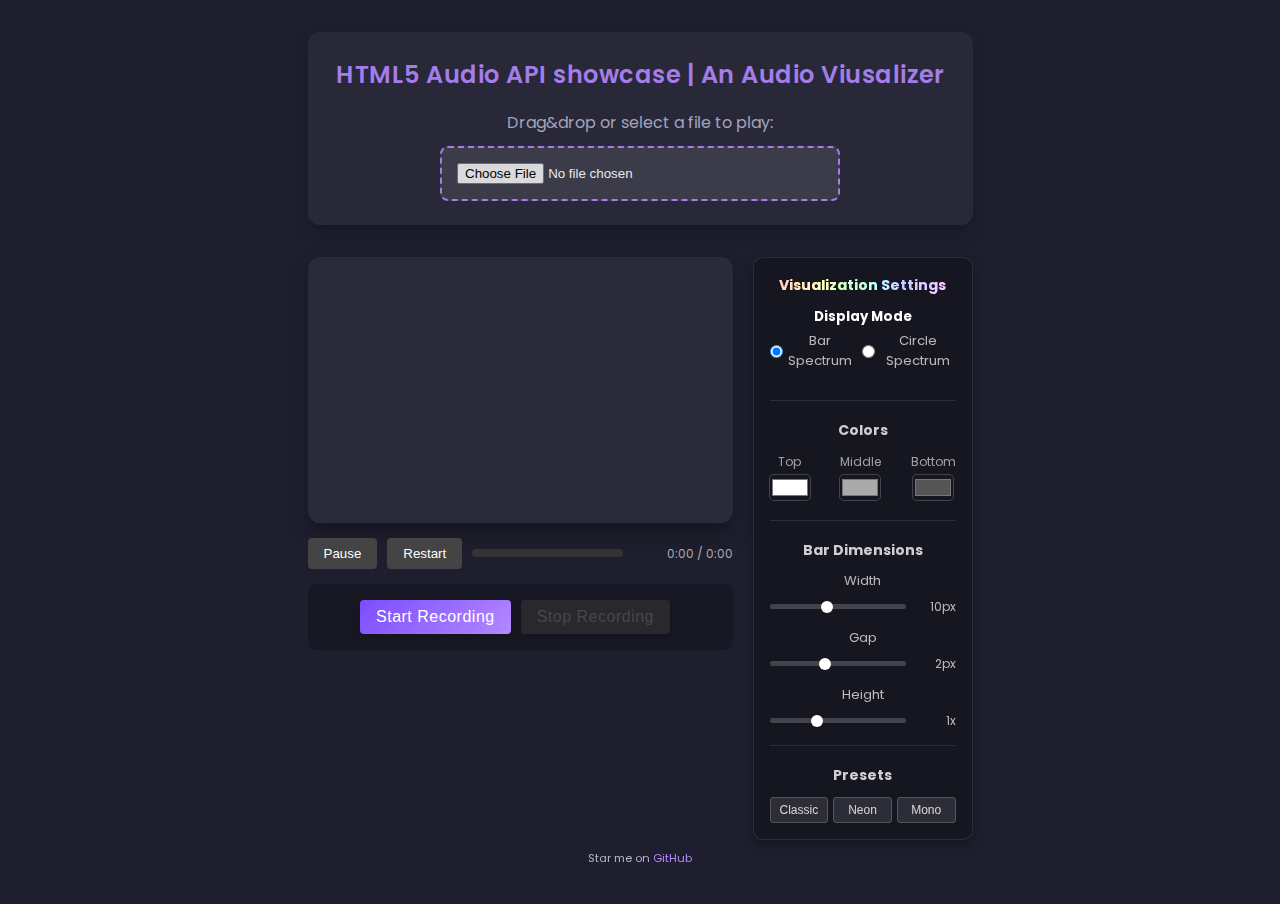
<file: index.html>
<!DOCTYPE html>
<html>
    <head>
        <meta name="description" content="HTML5 Audio Spectrum Visualizer">
        <meta name="viewport" content="width=device-width, initial-scale=1.0">
        <title>HTML5 Audio API showcase | Audio visualizer</title>
        <link type="text/css" rel="stylesheet" href="style/style.css">
    </head>   
    <body>
        <div id="wrapper">
            <div id="fileWrapper" class="file_wrapper">
                <div id="info">
                    HTML5 Audio API showcase | An Audio Viusalizer
                </div>
                <label for="uploadedFile">Drag&drop or select a file to play:</label>
                <input type="file" id="uploadedFile"></input>
            </div>
            <div id="visualizer_wrapper">
                <canvas id='canvas' width="800" height="350"></canvas>
            </div>
        </div>
        <footer>
            <small>Star me on <a href="https://github.com/Huixxi/HTML5_Audio_Visualizer"  target="_blank">GitHub</a></small>
        </footer>
        <script type="text/javascript" src="js/html5_audio_visualizer.js"></script>
    </body>
</html>
</file>
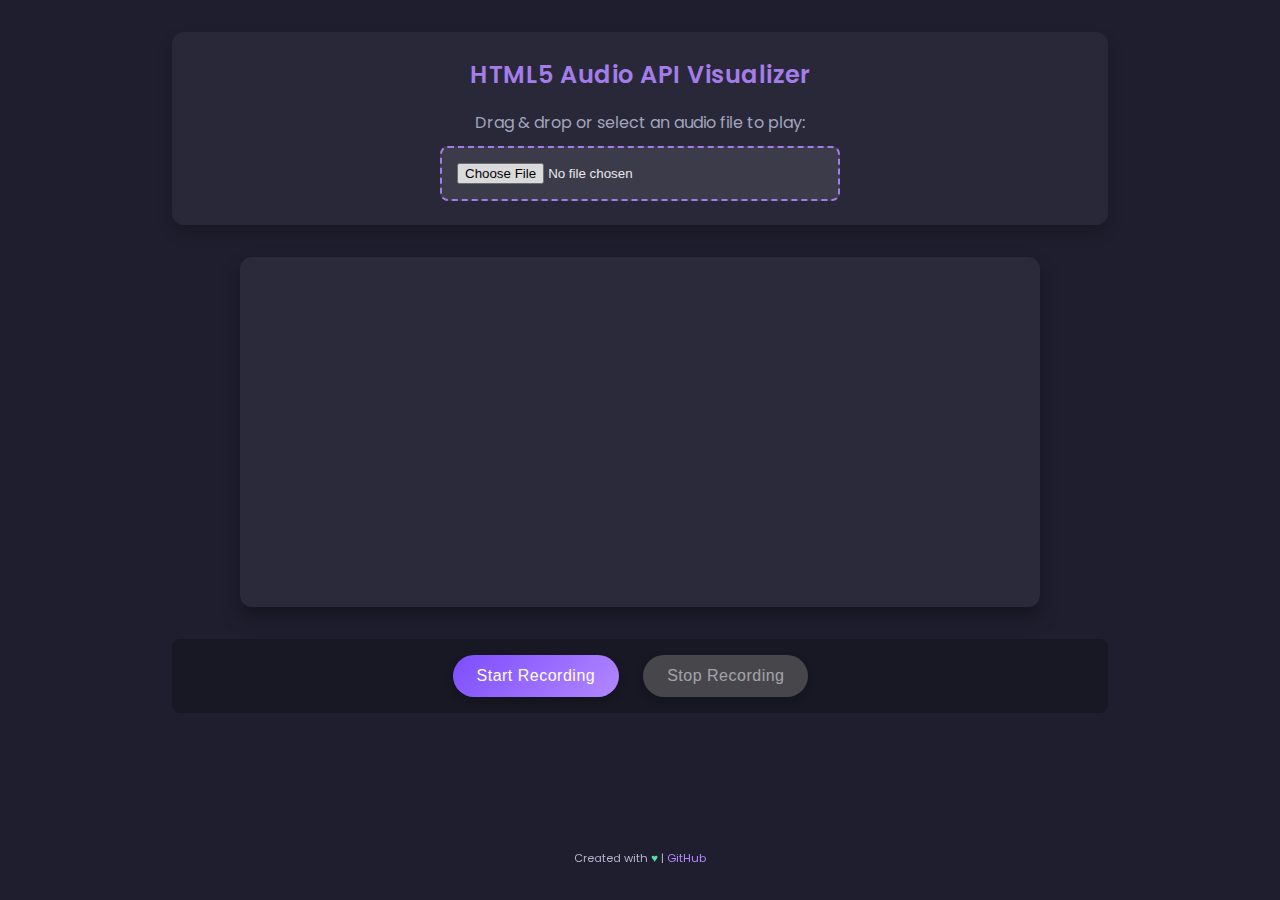
<file: audio_visualizer_single_page_version.html>
<!DOCTYPE html>
<html lang="en">
<head>
    <meta charset="UTF-8">
    <meta name="description" content="HTML5 Audio Spectrum Visualizer">
    <meta name="viewport" content="width=device-width, initial-scale=1.0">
    <title>Audio Visualizer | HTML5 Audio API</title>
    <link href="https://fonts.googleapis.com/css2?family=Poppins:wght@300;400;500;600&display=swap" rel="stylesheet">
    <style type="text/css">
        :root {
            --primary-color: #7c4dff;
            --secondary-color: #b388ff;
            --dark-bg: #1e1e2e;
            --card-bg: #2a2a3a;
            --text-primary: #ffffff;
            --text-secondary: #b3b3cc;
            --success-color: #52e3a8;
            --error-color: #ff6b6b;
        }

        * {
            box-sizing: border-box;
            margin: 0;
            padding: 0;
        }

        html, body {
            font-family: 'Poppins', sans-serif;
            background-color: var(--dark-bg);
            color: var(--text-primary);
            line-height: 1.6;
            min-height: 100vh;
        }

        #wrapper {
            width: 90%;
            max-width: 1000px;
            margin: 0 auto;
            padding: 2rem;
        }

        /* File Upload Styling */
        #fileWrapper {
            background-color: var(--card-bg);
            border-radius: 12px;
            padding: 1.5rem;
            margin-bottom: 2rem;
            text-align: center;
            box-shadow: 0 8px 16px rgba(0, 0, 0, 0.2);
            transition: all 0.5s ease;
            opacity: 0.9;
        }

        #fileWrapper:hover {
            opacity: 1 !important;
            transform: translateY(-5px);
        }

        #info {
            font-size: 1.5rem;
            font-weight: 600;
            margin-bottom: 1rem;
            color: var(--secondary-color);
            letter-spacing: 0.5px;
        }

        label[for="uploadedFile"] {
            display: block;
            margin: 10px 0;
            font-size: 1rem;
            color: var(--text-secondary);
        }

        #uploadedFile {
            background-color: rgba(255, 255, 255, 0.1);
            border: 2px dashed var(--secondary-color);
            border-radius: 8px;
            padding: 15px;
            width: 100%;
            max-width: 400px;
            color: var(--text-primary);
            cursor: pointer;
            transition: all 0.3s ease;
        }

        #uploadedFile:hover {
            background-color: rgba(255, 255, 255, 0.15);
            border-color: var(--primary-color);
        }

        /* Visualizer Styling */
        #visualizer_wrapper {
            text-align: center;
            margin-bottom: 2rem;
        }

        canvas {
            background-color: var(--card-bg);
            border-radius: 12px;
            box-shadow: 0 10px 20px rgba(0, 0, 0, 0.3);
            max-width: 100%;
            height: auto;
        }

        /* Recording Controls Styling */
        #recording_controls {
            margin-top: 1.5rem;
            text-align: center;
            padding: 1rem;
            background-color: rgba(0, 0, 0, 0.2);
            border-radius: 8px;
        }

        #recording_controls button {
            background: linear-gradient(135deg, var(--primary-color), var(--secondary-color));
            color: white;
            border: none;
            padding: 12px 24px;
            margin: 0 10px;
            border-radius: 25px;
            font-size: 1rem;
            font-weight: 500;
            cursor: pointer;
            transition: all 0.3s ease;
            box-shadow: 0 4px 8px rgba(0, 0, 0, 0.2);
            outline: none;
            letter-spacing: 0.5px;
        }

        #recording_controls button:hover:not(:disabled) {
            transform: translateY(-3px);
            box-shadow: 0 6px 12px rgba(0, 0, 0, 0.3);
        }

        #recording_controls button:active:not(:disabled) {
            transform: translateY(0);
            box-shadow: 0 2px 4px rgba(0, 0, 0, 0.2);
        }

        #recording_controls button:disabled {
            background: #666;
            opacity: 0.6;
            cursor: not-allowed;
        }

        #recordingStatus {
            display: inline-block;
            margin-left: 15px;
            font-size: 0.9rem;
            color: var(--text-secondary);
            animation: pulse 1.5s infinite ease-in-out;
        }

        @keyframes pulse {
            0% { opacity: 0.6; }
            50% { opacity: 1; }
            100% { opacity: 0.6; }
        }

        /* Footer Styling */
        footer {
            position: fixed;
            bottom: 15px;
            width: 100%;
            text-align: center;
            color: var(--text-secondary);
            font-size: 0.85rem;
            padding: 1rem 0;
        }

        footer a {
            color: var(--secondary-color);
            text-decoration: none;
            transition: color 0.3s;
        }

        footer a:hover {
            color: var(--primary-color);
            text-decoration: underline;
        }

        /* Responsive Adjustments */
        @media (max-width: 768px) {
            #wrapper {
                padding: 1rem;
            }
            
            #info {
                font-size: 1.2rem;
            }
            
            #recording_controls button {
                padding: 10px 20px;
                margin: 5px;
            }
        }
    </style>
</head>
<body>
    <div id="wrapper">
        <div id="fileWrapper" class="file_wrapper">
            <div id="info">
                HTML5 Audio API Visualizer
            </div>
            <label for="uploadedFile">Drag & drop or select an audio file to play:</label>
            <input type="file" id="uploadedFile" accept="audio/*">
        </div>
        <div id="visualizer_wrapper">
            <canvas id='canvas' width="800" height="350"></canvas>
            <!-- 添加录制控制按钮 -->
            <div id="recording_controls">
                <button id="startRecording">Start Recording</button>
                <button id="stopRecording" disabled>Stop Recording</button>
                <span id="recordingStatus"></span>
            </div>
        </div>
    </div>
    <footer>
        <small>Created with <span style="color:var(--success-color)">♥</span> | <a href="https://github.com/Wayou/HTML5_Audio_Visualizer" target="_blank">GitHub</a></small>
    </footer>
    <script type="text/javascript">
        /*
         * An audio spectrum visualizer built with HTML5 Audio API
         * Author:Wayou
         * License: MIT
         * Feb 15, 2014
         */
        window.onload = function() {
            // 初始化录制相关变量和控件
            var canvas = document.getElementById('canvas');
            var startRecordingBtn = document.getElementById('startRecording');
            var stopRecordingBtn = document.getElementById('stopRecording');
            var recordingStatus = document.getElementById('recordingStatus');
            var mediaRecorder = null;
            var recordedChunks = [];
            var isRecording = false;

            // 添加录制按钮事件监听器
            startRecordingBtn.addEventListener('click', function() {
                startRecording();
            });

            stopRecordingBtn.addEventListener('click', function() {
                stopRecording();
            });

            // 开始录制函数
            function startRecording() {
                recordedChunks = [];
                
                // 检查浏览器支持性
                if (!canvas.captureStream) {
                    recordingStatus.textContent = 'Your browser does not support canvas recording';
                    return;
                }
                
                // 捕获canvas为媒体流（30fps）
                var stream = canvas.captureStream(30);
                
                // 尝试使用不同的MIME类型
                var options = {mimeType: 'video/webm;codecs=vp9'};
                if (!MediaRecorder.isTypeSupported(options.mimeType)) {
                    options = {mimeType: 'video/webm;codecs=vp8'};
                    if (!MediaRecorder.isTypeSupported(options.mimeType)) {
                        options = {mimeType: 'video/webm'};
                        if (!MediaRecorder.isTypeSupported(options.mimeType)) {
                            options = {mimeType: ''};
                        }
                    }
                }
                
                try {
                    mediaRecorder = new MediaRecorder(stream, options);
                } catch (e) {
                    console.error('MediaRecorder creation failed:', e);
                    recordingStatus.textContent = 'Recording initialization failed';
                    return;
                }
                
                // 数据可用时添加到chunks数组
                mediaRecorder.ondataavailable = function(e) {
                    if (e.data && e.data.size > 0) {
                        recordedChunks.push(e.data);
                    }
                };
                
                // 录制停止时创建并下载视频文件
                mediaRecorder.onstop = function() {
                    var blob = new Blob(recordedChunks, {type: 'video/webm'});
                    var url = URL.createObjectURL(blob);
                    var a = document.createElement('a');
                    a.style.display = 'none';
                    a.href = url;
                    a.download = 'audio-visualizer-' + new Date().toISOString() + '.webm';
                    document.body.appendChild(a);
                    a.click();
                    setTimeout(function() {
                        document.body.removeChild(a);
                        window.URL.revokeObjectURL(url);
                        recordingStatus.textContent = 'Video saved';
                    }, 100);
                };
                
                // 开始录制
                mediaRecorder.start(100); // 每100ms生成一个数据块
                isRecording = true;
                startRecordingBtn.disabled = true;
                stopRecordingBtn.disabled = false;
                recordingStatus.textContent = 'Recording...';
            }

            // 停止录制函数
            function stopRecording() {
                if (mediaRecorder && isRecording) {
                    mediaRecorder.stop();
                    isRecording = false;
                    startRecordingBtn.disabled = false;
                    stopRecordingBtn.disabled = true;
                    recordingStatus.textContent = 'Processing video...';
                }
            }

            // 初始化音频可视化器
            new Visualizer().ini();
        };
        
        var Visualizer = function() {
            this.file = null, //the current file
            this.fileName = null, //the current file name
            this.audioContext = null,
            this.source = null, //the audio source
            this.info = document.getElementById('info').innerHTML, //this used to upgrade the UI information
            this.infoUpdateId = null, //to sotore the setTimeout ID and clear the interval
            this.animationId = null,
            this.status = 0, //flag for sound is playing 1 or stopped 0
            this.forceStop = false,
            this.allCapsReachBottom = false
        };
        Visualizer.prototype = {
            ini: function() {
                this._prepareAPI();
                this._addEventListner();
            },
            _prepareAPI: function() {
                //fix browser vender for AudioContext and requestAnimationFrame
                window.AudioContext = window.AudioContext || window.webkitAudioContext || window.mozAudioContext || window.msAudioContext;
                window.requestAnimationFrame = window.requestAnimationFrame || window.webkitRequestAnimationFrame || window.mozRequestAnimationFrame || window.msRequestAnimationFrame;
                window.cancelAnimationFrame = window.cancelAnimationFrame || window.webkitCancelAnimationFrame || window.mozCancelAnimationFrame || window.msCancelAnimationFrame;
                try {
                    this.audioContext = new AudioContext();
                } catch (e) {
                    this._updateInfo('!Your browser does not support AudioContext', false);
                    console.log(e);
                }
            },
            _addEventListner: function() {
                var that = this,
                    audioInput = document.getElementById('uploadedFile'),
                    dropContainer = document.getElementsByTagName("canvas")[0];
                //listen the file upload
                audioInput.onchange = function() {
                    if (that.audioContext===null) {return;};

                    //the if statement fixes the file selction cancle, because the onchange will trigger even the file selection been canceled
                    if (audioInput.files.length !== 0) {
                        //only process the first file
                        that.file = audioInput.files[0];
                        that.fileName = that.file.name;
                        if (that.status === 1) {
                            //the sound is still playing but we upload another file, so set the forceStop flag to true
                            that.forceStop = true;
                        };
                        document.getElementById('fileWrapper').style.opacity = 1;
                        that._updateInfo('Uploading', true);
                        //once the file is ready,start the visualizer
                        that._start();
                    };
                };
                //listen the drag & drop
                dropContainer.addEventListener("dragenter", function() {
                    document.getElementById('fileWrapper').style.opacity = 1;
                    that._updateInfo('Drop it on the page', true);
                }, false);
                dropContainer.addEventListener("dragover", function(e) {
                    e.stopPropagation();
                    e.preventDefault();
                    //set the drop mode
                    e.dataTransfer.dropEffect = 'copy';
                }, false);
                dropContainer.addEventListener("dragleave", function() {
                    document.getElementById('fileWrapper').style.opacity = 0.2;
                    that._updateInfo(that.info, false);
                }, false);
                dropContainer.addEventListener("drop", function(e) {
                    e.stopPropagation();
                    e.preventDefault();
                    if (that.audioContext===null) {return;};
                    document.getElementById('fileWrapper').style.opacity = 1;
                    that._updateInfo('Uploading', true);
                    //get the dropped file
                    that.file = e.dataTransfer.files[0];
                    if (that.status === 1) {
                        document.getElementById('fileWrapper').style.opacity = 1;
                        that.forceStop = true;
                    };
                    that.fileName = that.file.name;
                    //once the file is ready,start the visualizer
                    that._start();
                }, false);
            },
            _start: function() {
                //read and decode the file into audio array buffer
                var that = this,
                    file = this.file,
                    fr = new FileReader();
                fr.onload = function(e) {
                    var fileResult = e.target.result;
                    var audioContext = that.audioContext;
                    if (audioContext === null) {
                        return;
                    };
                    that._updateInfo('Decoding the audio', true);
                    audioContext.decodeAudioData(fileResult, function(buffer) {
                        that._updateInfo('Decode successful, starting visualizer', true);
                        that._visualize(audioContext, buffer);
                    }, function(e) {
                        that._updateInfo('!Failed to decode the file', false);
                        console.log(e);
                    });
                };
                fr.onerror = function(e) {
                    that._updateInfo('!Failed to read the file', false);
                    console.log(e);
                };
                //assign the file to the reader
                this._updateInfo('Starting to read the file', true);
                fr.readAsArrayBuffer(file);
            },
            _visualize: function(audioContext, buffer) {
                var audioBufferSouceNode = audioContext.createBufferSource(),
                    analyser = audioContext.createAnalyser(),
                    that = this;
                //connect the source to the analyser
                audioBufferSouceNode.connect(analyser);
                //connect the analyser to the destination(the speaker), or we won't hear the sound
                analyser.connect(audioContext.destination);
                //then assign the buffer to the buffer source node
                audioBufferSouceNode.buffer = buffer;
                //play the source
                if (!audioBufferSouceNode.start) {
                    audioBufferSouceNode.start = audioBufferSouceNode.noteOn //in old browsers use noteOn method
                    audioBufferSouceNode.stop = audioBufferSouceNode.noteOff //in old browsers use noteOn method
                };
                //stop the previous sound if any
                if (this.animationId !== null) {
                    cancelAnimationFrame(this.animationId);
                }
                if (this.source !== null) {
                    this.source.stop(0);
                }
                audioBufferSouceNode.start(0);
                this.status = 1;
                this.source = audioBufferSouceNode;
                audioBufferSouceNode.onended = function() {
                    that._audioEnd(that);
                };
                this._updateInfo('Playing ' + this.fileName, false);
                this.info = 'Playing ' + this.fileName;
                document.getElementById('fileWrapper').style.opacity = 0.2;
                this._drawSpectrum(analyser);
            },
            _drawSpectrum: function(analyser) {
                var that = this,
                    canvas = document.getElementById('canvas'),
                    cwidth = canvas.width,
                    cheight = canvas.height - 2,
                    meterWidth = 10, //width of the meters in the spectrum
                    gap = 2, //gap between meters
                    capHeight = 2,
                    capStyle = '#fff',
                    meterNum = 800 / (10 + 2), //count of the meters
                    capYPositionArray = []; ////store the vertical position of hte caps for the preivous frame
                ctx = canvas.getContext('2d'),
                gradient = ctx.createLinearGradient(0, 0, 0, 300);
                // 改为白色渐变
                gradient.addColorStop(1, '#ffffff');
                gradient.addColorStop(0.5, '#aaaaaa');
                gradient.addColorStop(0, '#555555');
                var drawMeter = function() {
                    var array = new Uint8Array(analyser.frequencyBinCount);
                    analyser.getByteFrequencyData(array);
                    if (that.status === 0) {
                        //fix when some sounds end the value still not back to zero
                        for (var i = array.length - 1; i >= 0; i--) {
                            array[i] = 0;
                        };
                        allCapsReachBottom = true;
                        for (var i = capYPositionArray.length - 1; i >= 0; i--) {
                            allCapsReachBottom = allCapsReachBottom && (capYPositionArray[i] === 0);
                        };
                        if (allCapsReachBottom) {
                            cancelAnimationFrame(that.animationId); //since the sound is top and animation finished, stop the requestAnimation to prevent potential memory leak,THIS IS VERY IMPORTANT!
                            return;
                        };
                    };
                    var step = Math.round(array.length / meterNum); //sample limited data from the total array
                    ctx.clearRect(0, 0, cwidth, cheight);
                    for (var i = 0; i < meterNum; i++) {
                        var value = array[i * step];
                        if (capYPositionArray.length < Math.round(meterNum)) {
                            capYPositionArray.push(value);
                        };
                        ctx.fillStyle = capStyle;
                        //draw the cap, with transition effect
                        if (value < capYPositionArray[i]) {
                            ctx.fillRect(i * 12, cheight - (--capYPositionArray[i]), meterWidth, capHeight);
                        } else {
                            ctx.fillRect(i * 12, cheight - value, meterWidth, capHeight);
                            capYPositionArray[i] = value;
                        };
                        ctx.fillStyle = gradient; //set the filllStyle to gradient for a better look
                        ctx.fillRect(i * 12 /*meterWidth+gap*/ , cheight - value + capHeight, meterWidth, cheight); //the meter
                    }
                    that.animationId = requestAnimationFrame(drawMeter);
                }
                this.animationId = requestAnimationFrame(drawMeter);
            },
            _audioEnd: function(instance) {
                if (this.forceStop) {
                    this.forceStop = false;
                    this.status = 1;
                    return;
                };
                this.status = 0;
                var text = 'HTML5 Audio API Visualizer';
                document.getElementById('fileWrapper').style.opacity = 1;
                document.getElementById('info').innerHTML = text;
                instance.info = text;
                document.getElementById('uploadedFile').value = '';
            },
            _updateInfo: function(text, processing) {
                var infoBar = document.getElementById('info'),
                    dots = '...',
                    i = 0,
                    that = this;
                infoBar.innerHTML = text + dots.substring(0, i++);
                if (this.infoUpdateId !== null) {
                    clearTimeout(this.infoUpdateId);
                };
                if (processing) {
                    //animate dots at the end of the info text
                    var animateDot = function() {
                        if (i > 3) {
                            i = 0
                        };
                        infoBar.innerHTML = text + dots.substring(0, i++);
                        that.infoUpdateId = setTimeout(animateDot, 250);
                    }
                    this.infoUpdateId = setTimeout(animateDot, 250);
                };
            }
        }
    </script>
</body>
</html>
</file>
<file: style/style.css>
/* Modern Audio Visualizer Styling */
@import url('https://fonts.googleapis.com/css2?family=Poppins:wght@300;400;500;600&display=swap');

:root {
    --primary-color: #7c4dff;
    --secondary-color: #b388ff;
    --dark-bg: #1e1e2e;
    --card-bg: #2a2a3a;
    --text-primary: #ffffff;
    --text-secondary: #b3b3cc;
    --success-color: #52e3a8;
    --error-color: #ff6b6b;
}

* {
    box-sizing: border-box;
    margin: 0;
    padding: 0;
}

html, body {
    font-family: 'Poppins', sans-serif;
    background-color: var(--dark-bg);
    color: var(--text-primary);
    line-height: 1.6;
    min-height: 100vh;
    display: flex;
    flex-direction: column;
    align-items: center;
    justify-content: center;
}

#wrapper {
    width: 90%;
    max-width: 1000px;
    margin: 0 auto;
    padding: 2rem;
}

/* File Upload Styling */
#fileWrapper {
    background-color: var(--card-bg);
    border-radius: 12px;
    padding: 1.5rem;
    margin-bottom: 2rem;
    text-align: center;
    box-shadow: 0 8px 16px rgba(0, 0, 0, 0.2);
    transition: all 0.5s ease;
    opacity: 0.9;
}

#fileWrapper:hover {
    opacity: 1 !important;
    transform: translateY(-5px);
}

#info {
    font-size: 1.5rem;
    font-weight: 600;
    margin-bottom: 1rem;
    color: var(--secondary-color);
    letter-spacing: 0.5px;
}

label[for="uploadedFile"] {
    display: block;
    margin: 10px 0;
    font-size: 1rem;
    color: var(--text-secondary);
}

#uploadedFile {
    background-color: rgba(255, 255, 255, 0.1);
    border: 2px dashed var(--secondary-color);
    border-radius: 8px;
    padding: 15px;
    width: 100%;
    max-width: 400px;
    color: var(--text-primary);
    cursor: pointer;
    transition: all 0.3s ease;
}

#uploadedFile:hover {
    background-color: rgba(255, 255, 255, 0.15);
    border-color: var(--primary-color);
}

/* Visualizer Styling */
#visualizer_wrapper {
    text-align: center;
    margin-bottom: 2rem;
}

canvas {
    background-color: var(--card-bg);
    border-radius: 12px;
    box-shadow: 0 10px 20px rgba(0, 0, 0, 0.3);
    max-width: 100%;
    height: auto;
}

/* Recording Controls Styling */
#recording_controls {
    margin-top: 1.5rem;
    text-align: center;
    padding: 1rem;
    background-color: rgba(0, 0, 0, 0.2);
    border-radius: 8px;
}

#recording_controls button {
    background: linear-gradient(135deg, var(--primary-color), var(--secondary-color));
    color: white;
    border: none;
    padding: 12px 24px;
    margin: 0 10px;
    border-radius: 25px;
    font-size: 1rem;
    font-weight: 500;
    cursor: pointer;
    transition: all 0.3s ease;
    box-shadow: 0 4px 8px rgba(0, 0, 0, 0.2);
    outline: none;
    letter-spacing: 0.5px;
}

#recording_controls button:hover:not(:disabled) {
    transform: translateY(-3px);
    box-shadow: 0 6px 12px rgba(0, 0, 0, 0.3);
}

#recording_controls button:active:not(:disabled) {
    transform: translateY(0);
    box-shadow: 0 2px 4px rgba(0, 0, 0, 0.2);
}

#recording_controls button:disabled {
    background: #666;
    opacity: 0.6;
    cursor: not-allowed;
}

#recordingStatus {
    display: inline-block;
    margin-left: 15px;
    font-size: 0.9rem;
    color: var(--text-secondary);
    animation: pulse 1.5s infinite ease-in-out;
}

@keyframes pulse {
    0% { opacity: 0.6; }
    50% { opacity: 1; }
    100% { opacity: 0.6; }
}

/* Footer Styling */
footer {
    position: fixed;
    bottom: 15px;
    width: 100%;
    text-align: center;
    color: var(--text-secondary);
    font-size: 0.85rem;
    padding: 1rem 0;
}

footer a {
    color: var(--secondary-color);
    text-decoration: none;
    transition: color 0.3s;
}

footer a:hover {
    color: var(--primary-color);
    text-decoration: underline;
}

/* Responsive Adjustments */
@media (max-width: 768px) {
    #wrapper {
        padding: 1rem;
    }
    
    #info {
        font-size: 1.2rem;
    }
    
    #recording_controls button {
        padding: 10px 20px;
        margin: 5px;
    }
}
</file>
